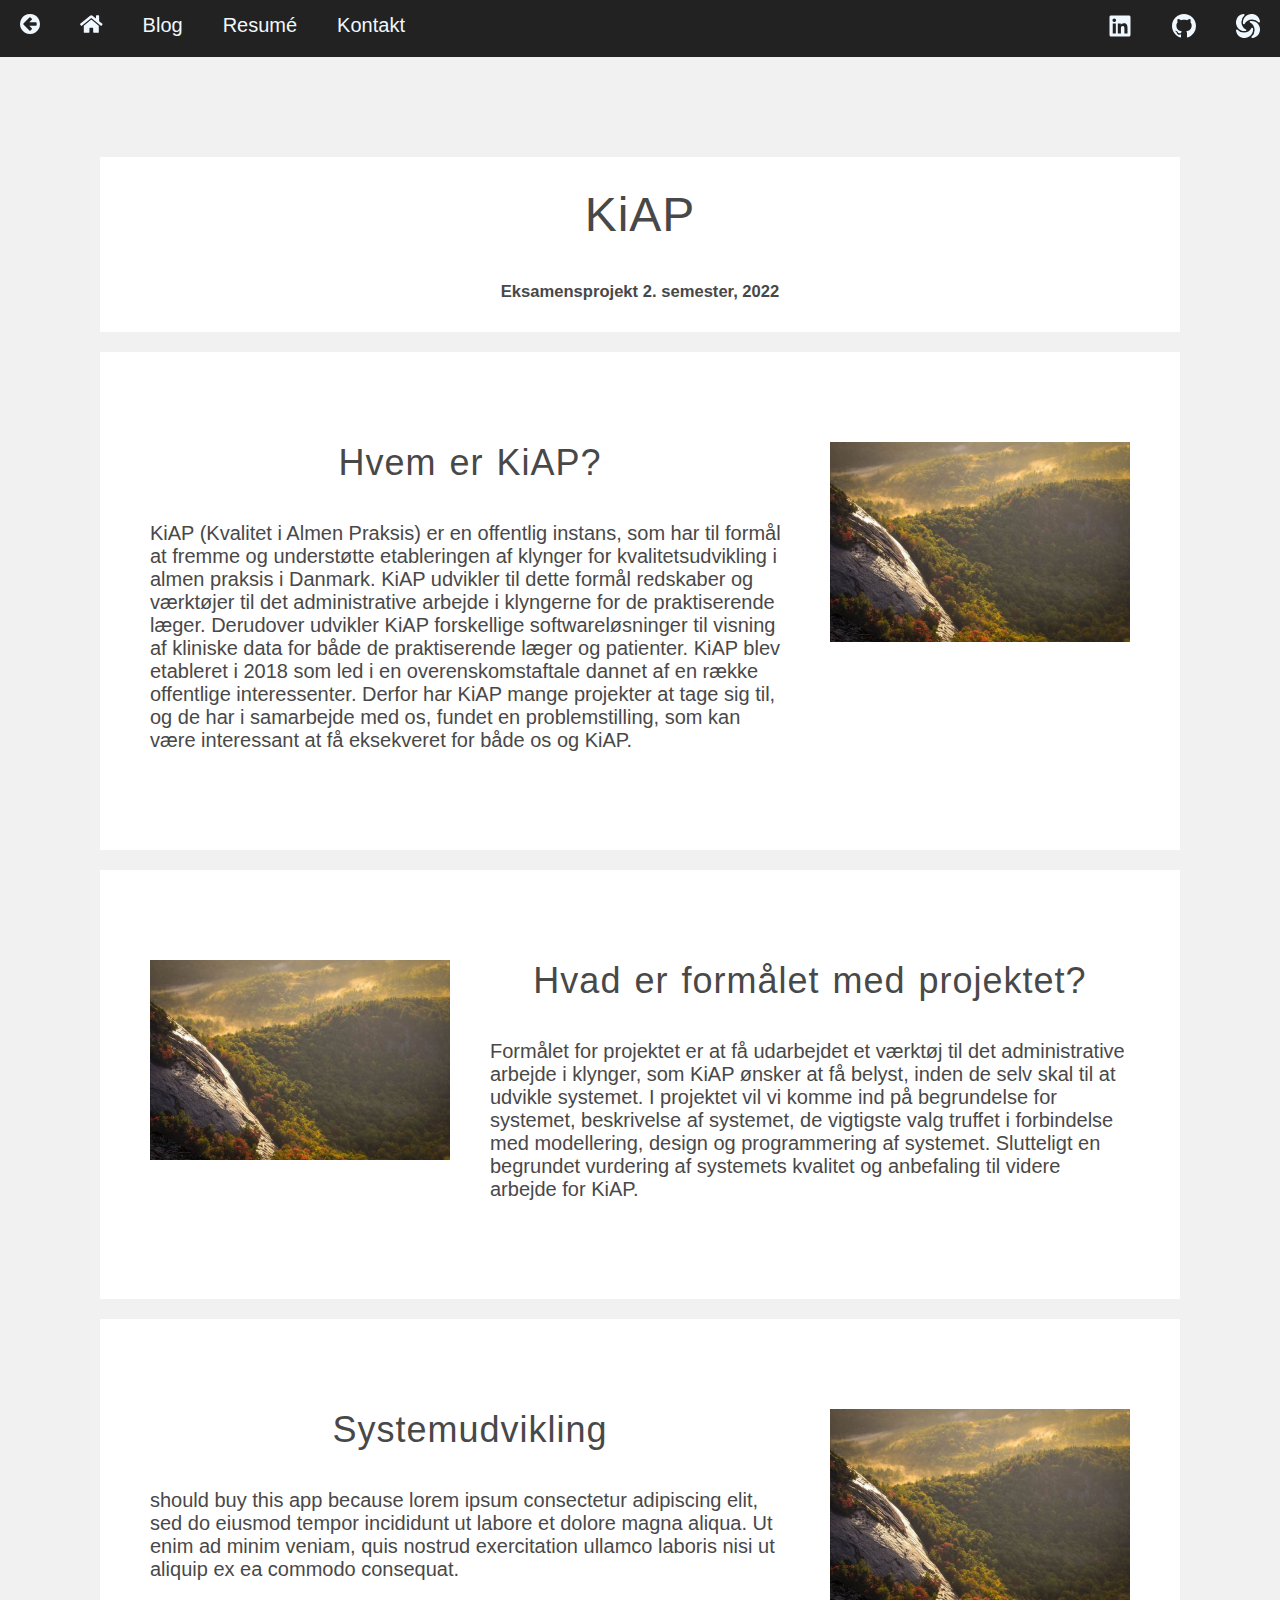
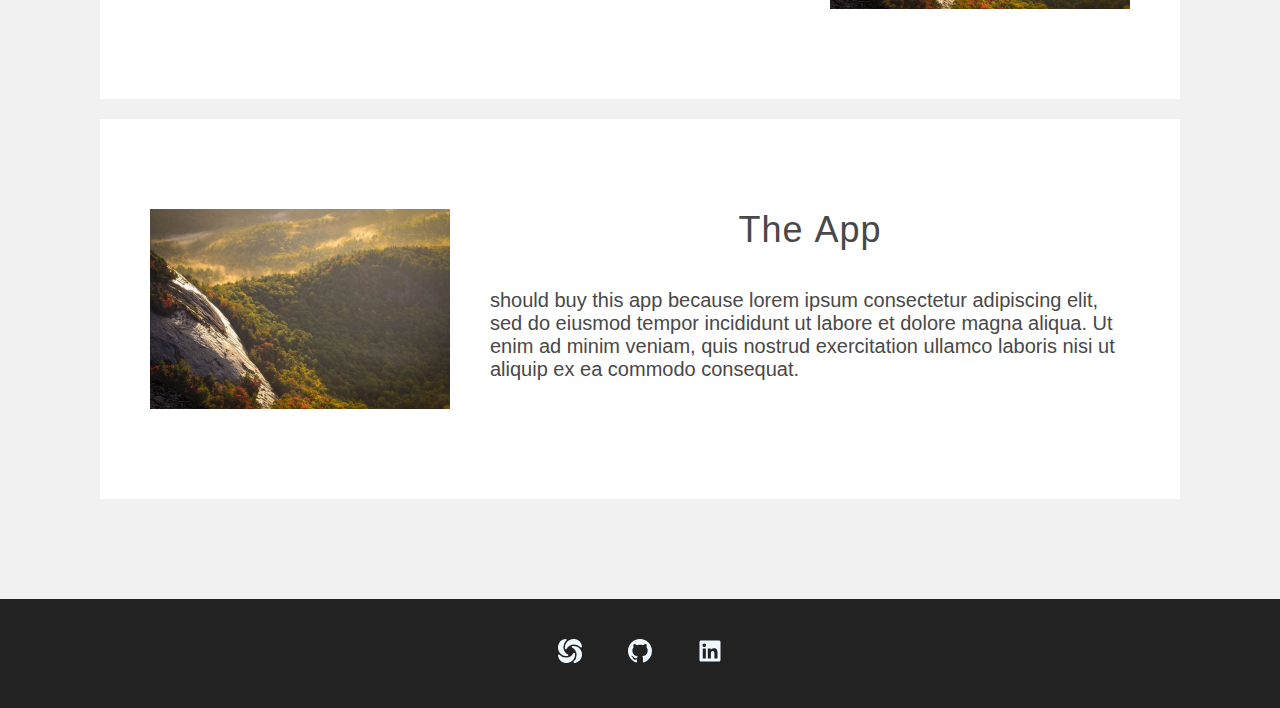
<file: Portfolio/ressources/html/projekt1.html>
<!DOCTYPE html>
<html>

<head>
  <title>Projekt KiAP</title>
  <meta charset="UTF-8">
  <meta name="viewport" content="width=device-width, initial-scale=1">
  <link rel="stylesheet" type="text/css" href="../css/projekter.css">
</head>


<body>

  <nav id="myHeader2">
    <a href="../../index.html#jumpBackToReference"><svg class="icon" xmlns="http://www.w3.org/2000/svg" aria-hidden="true" role="img" width="1em" height="1em" preserveAspectRatio="xMidYMid meet" viewBox="0 0 1536 1536"><path fill="aliceblue" d="M1280 832V704q0-26-19-45t-45-19H714l189-189q19-19 19-45t-19-45l-91-91q-18-18-45-18t-45 18L360 632l-91 91q-18 18-18 45t18 45l91 91l362 362q18 18 45 18t45-18l91-91q18-18 18-45t-18-45L714 896h502q26 0 45-19t19-45zm256-64q0 209-103 385.5T1153.5 1433T768 1536t-385.5-103T103 1153.5T0 768t103-385.5T382.5 103T768 0t385.5 103T1433 382.5T1536 768z"/></svg></a>
    <a href="../../index.html"><svg class="icon" xmlns="http://www.w3.org/2000/svg" aria-hidden="true" role="img" width="1.13em" height="1em" preserveAspectRatio="xMidYMid meet" viewBox="0 0 576 512"><path fill="aliceblue" d="M280.37 148.26L96 300.11V464a16 16 0 0 0 16 16l112.06-.29a16 16 0 0 0 15.92-16V368a16 16 0 0 1 16-16h64a16 16 0 0 1 16 16v95.64a16 16 0 0 0 16 16.05L464 480a16 16 0 0 0 16-16V300L295.67 148.26a12.19 12.19 0 0 0-15.3 0zM571.6 251.47L488 182.56V44.05a12 12 0 0 0-12-12h-56a12 12 0 0 0-12 12v72.61L318.47 43a48 48 0 0 0-61 0L4.34 251.47a12 12 0 0 0-1.6 16.9l25.5 31A12 12 0 0 0 45.15 301l235.22-193.74a12.19 12.19 0 0 1 15.3 0L530.9 301a12 12 0 0 0 16.9-1.6l25.5-31a12 12 0 0 0-1.7-16.93z"/></svg></a>
    <a href="#">Blog</a>
    <a href="#">Resumé</a>
    <a href="../../index.html#jumpToContactLocation">Kontakt</a>
    <a href="#" class="right">
      <svg class="icon" xmlns="http://www.w3.org/2000/svg" aria-hidden="true" role="img" width="1.2em" height="1.2em" preserveAspectRatio="xMidYMid meet" viewBox="0 0 24 24">
        <path fill="aliceblue"
          d="M18.621 16.084a8.483 8.483 0 0 1-2.922 6.427c-.603.53-.19 1.522.613 1.442a9.039 9.039 0 0 0 1.587-.3a8.32 8.32 0 0 0 5.787-5.887a8.555 8.555 0 0 0-8.258-10.832a9.012 9.012 0 0 0-1.045.06c-.794.1-.995 1.161-.29 1.542c2.701 1.452 4.53 4.285 4.53 7.548zM7.906 18.597a8.538 8.538 0 0 1-6.45-2.913c-.532-.6-1.527-.19-1.446.61a8.943 8.943 0 0 0 .3 1.582c.794 2.823 3.064 5.026 5.907 5.766c5.727 1.492 10.87-2.773 10.87-8.229c0-.35-.02-.7-.06-1.04c-.1-.792-1.165-.992-1.547-.29a8.597 8.597 0 0 1-7.574 4.514zM5.382 7.916a8.483 8.483 0 0 1 2.924-6.427c.603-.531.19-1.522-.613-1.442a9.93 9.93 0 0 0-1.598.29A8.339 8.339 0 0 0 .31 6.224a8.555 8.555 0 0 0 8.258 10.832c.352 0 .704-.02 1.045-.06c.794-.1.995-1.162.29-1.542a8.54 8.541 0 0 1-4.52-7.538zm10.72-2.513a8.538 8.538 0 0 1 6.45 2.913c.53.6 1.526.19 1.445-.61a8.945 8.945 0 0 0-.3-1.583C22.902 3.3 20.632 1.098 17.788.357C12.071-1.145 6.928 3.12 6.928 8.576c0 .35.02.7.06 1.041c.1.791 1.168.991 1.549.29A8.58 8.58 0 0 1 16.1 5.404z" />
      </svg>
      <a href="#" class="right">
        <svg class="icon" xmlns="http://www.w3.org/2000/svg" aria-hidden="true" role="img" width="1.2em" height="1.2em" preserveAspectRatio="xMidYMid meet" viewBox="0 0 24 24">
          <path fill="aliceblue" fill-rule="evenodd"
            d="M12 0C5.37 0 0 5.37 0 12c0 5.31 3.435 9.795 8.205 11.385c.6.105.825-.255.825-.57c0-.285-.015-1.23-.015-2.235c-3.015.555-3.795-.735-4.035-1.41c-.135-.345-.72-1.41-1.23-1.695c-.42-.225-1.02-.78-.015-.795c.945-.015 1.62.87 1.845 1.23c1.08 1.815 2.805 1.305 3.495.99c.105-.78.42-1.305.765-1.605c-2.67-.3-5.46-1.335-5.46-5.925c0-1.305.465-2.385 1.23-3.225c-.12-.3-.54-1.53.12-3.18c0 0 1.005-.315 3.3 1.23c.96-.27 1.98-.405 3-.405s2.04.135 3 .405c2.295-1.56 3.3-1.23 3.3-1.23c.66 1.65.24 2.88.12 3.18c.765.84 1.23 1.905 1.23 3.225c0 4.605-2.805 5.625-5.475 5.925c.435.375.81 1.095.81 2.22c0 1.605-.015 2.895-.015 3.3c0 .315.225.69.825.57A12.02 12.02 0 0 0 24 12c0-6.63-5.37-12-12-12Z"
            clip-rule="evenodd" />
        </svg>
      </a>
      <a href="#" class="right">
        <svg class="icon" xmlns="http://www.w3.org/2000/svg" aria-hidden="true" role="img" width="1.2em" height="1.2em" preserveAspectRatio="xMidYMid meet" viewBox="0 0 448 512">
          <path fill="aliceblue"
            d="M416 32H31.9C14.3 32 0 46.5 0 64.3v383.4C0 465.5 14.3 480 31.9 480H416c17.6 0 32-14.5 32-32.3V64.3c0-17.8-14.4-32.3-32-32.3zM135.4 416H69V202.2h66.5V416zm-33.2-243c-21.3 0-38.5-17.3-38.5-38.5S80.9 96 102.2 96c21.2 0 38.5 17.3 38.5 38.5c0 21.3-17.2 38.5-38.5 38.5zm282.1 243h-66.4V312c0-24.8-.5-56.7-34.5-56.7c-34.6 0-39.9 27-39.9 54.9V416h-66.4V202.2h63.7v29.2h.9c8.9-16.8 30.6-34.5 62.9-34.5c67.2 0 79.7 44.3 79.7 101.9V416z" />
        </svg>
      </a>
    </a>
  </nav>

<div class="content">

  <div class="header">
    <h1>KiAP</h1>
    <h5>Eksamensprojekt 2. semester, 2022</h5>
  </div>

  <div class="container">
    <div class="row">
      <div class="column-66">
        <h2><b>Hvem er KiAP?</b></h2>
        <p> KiAP (Kvalitet i Almen Praksis) er en offentlig instans, som har til formål at fremme og understøtte etableringen af klynger for kvalitetsudvikling i almen praksis i Danmark. KiAP udvikler til dette formål redskaber og værktøjer til det administrative arbejde i klyngerne for de praktiserende læger. Derudover udvikler KiAP forskellige softwareløsninger til visning af kliniske data for både de praktiserende læger og patienter. KiAP blev etableret i 2018 som led i en overenskomstaftale dannet af en række offentlige interessenter. Derfor har KiAP mange projekter at tage sig til, og de har i samarbejde med os, fundet en problemstilling, som kan være interessant at få eksekveret for både os og KiAP. </p>
      </div>
      <div class="column-33">
        <div class="img-container">
          <img class="image" src="../img/nature.jpg" alt="" style="width:100%">
          <div class="middle">
            <div class="text show-modal"><b>KiAP</b><br><span>Eksamensprojekt 2. semester</span><br><br><svg xmlns="http://www.w3.org/2000/svg" aria-hidden="true" role="img" width="1.5em" height="1.5em" preserveAspectRatio="xMidYMid meet"
                viewBox="0 0 256 256">
                <circle cx="128" cy="128" r="128" fill="#05930C" />
                <path fill="#FFF" fill-opacity=".1" d="m38.903 36.1l180.833 181.166C196.483 241.16 163.974 256 128 256C57.308 256 0 198.692 0 128c0-36.06 14.91-68.636 38.903-91.9Z" />
                <path fill="#FFF"
                  d="M121.72 174.2a59.12 59.12 0 0 1-28 5.92a44.92 44.92 0 0 1-34.44-13.84a51.12 51.12 0 0 1-12.92-36.36a53.56 53.56 0 0 1 14.56-39.08A49.4 49.4 0 0 1 97.96 76a59.2 59.2 0 0 1 23.76 4v12.6a48 48 0 0 0-24-6.04a36.68 36.68 0 0 0-28 11.6a43.72 43.72 0 0 0-10.8 31A41.6 41.6 0 0 0 69 158.52a34.32 34.32 0 0 0 26.48 10.92a49.68 49.68 0 0 0 26.28-6.76l-.04 11.52Zm89.32-68.36l-1.6 7.44h-18.4l-4.4 21.12h19.76l-1.88 7.44h-19.36l-6.2 28h-8.84l6.04-28h-17.6l-5.92 28H144l5.92-28h-18.56l1.4-7.44h18.64l4.28-21.08H136.2l1.48-7.44h19.48l5.92-28.28H172l-5.92 28.28h17.72l6.04-28.28h8.64l-5.92 28.28l18.48-.04Zm-28.68 7.44H164.6L160 134.4h17.84l4.52-21.12Z" />
              </svg> <svg xmlns="http://www.w3.org/2000/svg" aria-hidden="true" role="img" width="1.5em" height="1.5em" preserveAspectRatio="xMidYMid meet" viewBox="0 0 32 32">
                <path fill="currentColor"
                  d="M16 14c3.256 0 6.3-.596 8.606-1.644c.823-.374 1.668-.865 2.394-1.48V25c0 2.761-4.925 5-11 5S5 27.761 5 25V10.876c.726.615 1.571 1.106 2.394 1.48C9.7 13.404 12.744 14 16 14ZM5 7c0-2.761 4.925-5 11-5s11 2.239 11 5s-4.925 5-11 5S5 9.761 5 7Z" />
              </svg></div>
          </div>
        </div>
      </div>
    </div>
  </div>

  <div class="container">
    <div class="row">
      <div class="column-33">
        <div class="img-container">
          <img class="image" src="../img/nature.jpg" alt="" style="width:100%">
          <div class="middle">
            <div class="text show-modal"><b>KiAP</b><br><span>Eksamensprojekt 2. semester</span><br><br><svg xmlns="http://www.w3.org/2000/svg" aria-hidden="true" role="img" width="1.5em" height="1.5em" preserveAspectRatio="xMidYMid meet"
                viewBox="0 0 256 256">
                <circle cx="128" cy="128" r="128" fill="#05930C" />
                <path fill="#FFF" fill-opacity=".1" d="m38.903 36.1l180.833 181.166C196.483 241.16 163.974 256 128 256C57.308 256 0 198.692 0 128c0-36.06 14.91-68.636 38.903-91.9Z" />
                <path fill="#FFF"
                  d="M121.72 174.2a59.12 59.12 0 0 1-28 5.92a44.92 44.92 0 0 1-34.44-13.84a51.12 51.12 0 0 1-12.92-36.36a53.56 53.56 0 0 1 14.56-39.08A49.4 49.4 0 0 1 97.96 76a59.2 59.2 0 0 1 23.76 4v12.6a48 48 0 0 0-24-6.04a36.68 36.68 0 0 0-28 11.6a43.72 43.72 0 0 0-10.8 31A41.6 41.6 0 0 0 69 158.52a34.32 34.32 0 0 0 26.48 10.92a49.68 49.68 0 0 0 26.28-6.76l-.04 11.52Zm89.32-68.36l-1.6 7.44h-18.4l-4.4 21.12h19.76l-1.88 7.44h-19.36l-6.2 28h-8.84l6.04-28h-17.6l-5.92 28H144l5.92-28h-18.56l1.4-7.44h18.64l4.28-21.08H136.2l1.48-7.44h19.48l5.92-28.28H172l-5.92 28.28h17.72l6.04-28.28h8.64l-5.92 28.28l18.48-.04Zm-28.68 7.44H164.6L160 134.4h17.84l4.52-21.12Z" />
              </svg> <svg xmlns="http://www.w3.org/2000/svg" aria-hidden="true" role="img" width="1.5em" height="1.5em" preserveAspectRatio="xMidYMid meet" viewBox="0 0 32 32">
                <path fill="currentColor"
                  d="M16 14c3.256 0 6.3-.596 8.606-1.644c.823-.374 1.668-.865 2.394-1.48V25c0 2.761-4.925 5-11 5S5 27.761 5 25V10.876c.726.615 1.571 1.106 2.394 1.48C9.7 13.404 12.744 14 16 14ZM5 7c0-2.761 4.925-5 11-5s11 2.239 11 5s-4.925 5-11 5S5 9.761 5 7Z" />
              </svg></div>
          </div>
        </div>
      </div>
      <div class="column-66">
        <h2><b>Hvad er formålet med projektet?</b></h2>
        <p> Formålet for projektet er at få udarbejdet et værktøj til det administrative arbejde i klynger, som KiAP ønsker at få belyst, inden de selv skal til at udvikle systemet. I projektet vil vi komme ind på begrundelse for systemet, beskrivelse af systemet, de vigtigste valg truffet i forbindelse med modellering, design og programmering af systemet. Slutteligt en begrundet vurdering af systemets kvalitet og anbefaling til videre arbejde for KiAP. </p>
      </div>
    </div>
  </div>


    <div class="container">
      <div class="row">
        <div class="column-66">
          <h2><b>Systemudvikling</b></h2>
          <p> should buy this app because lorem ipsum consectetur adipiscing elit, sed do eiusmod tempor incididunt ut labore et dolore magna aliqua. Ut enim ad minim veniam, quis nostrud exercitation ullamco laboris nisi ut aliquip ex ea commodo
            consequat.</p>
        </div>
        <div class="column-33">
          <div class="img-container">
            <img class="image" src="../img/nature.jpg" alt="" style="width:100%">
            <div class="middle">
              <div class="text show-modal"><b>KiAP</b><br><span>Eksamensprojekt 2. semester</span><br><br><svg xmlns="http://www.w3.org/2000/svg" aria-hidden="true" role="img" width="1.5em" height="1.5em" preserveAspectRatio="xMidYMid meet"
                  viewBox="0 0 256 256">
                  <circle cx="128" cy="128" r="128" fill="#05930C" />
                  <path fill="#FFF" fill-opacity=".1" d="m38.903 36.1l180.833 181.166C196.483 241.16 163.974 256 128 256C57.308 256 0 198.692 0 128c0-36.06 14.91-68.636 38.903-91.9Z" />
                  <path fill="#FFF"
                    d="M121.72 174.2a59.12 59.12 0 0 1-28 5.92a44.92 44.92 0 0 1-34.44-13.84a51.12 51.12 0 0 1-12.92-36.36a53.56 53.56 0 0 1 14.56-39.08A49.4 49.4 0 0 1 97.96 76a59.2 59.2 0 0 1 23.76 4v12.6a48 48 0 0 0-24-6.04a36.68 36.68 0 0 0-28 11.6a43.72 43.72 0 0 0-10.8 31A41.6 41.6 0 0 0 69 158.52a34.32 34.32 0 0 0 26.48 10.92a49.68 49.68 0 0 0 26.28-6.76l-.04 11.52Zm89.32-68.36l-1.6 7.44h-18.4l-4.4 21.12h19.76l-1.88 7.44h-19.36l-6.2 28h-8.84l6.04-28h-17.6l-5.92 28H144l5.92-28h-18.56l1.4-7.44h18.64l4.28-21.08H136.2l1.48-7.44h19.48l5.92-28.28H172l-5.92 28.28h17.72l6.04-28.28h8.64l-5.92 28.28l18.48-.04Zm-28.68 7.44H164.6L160 134.4h17.84l4.52-21.12Z" />
                </svg> <svg xmlns="http://www.w3.org/2000/svg" aria-hidden="true" role="img" width="1.5em" height="1.5em" preserveAspectRatio="xMidYMid meet" viewBox="0 0 32 32">
                  <path fill="currentColor"
                    d="M16 14c3.256 0 6.3-.596 8.606-1.644c.823-.374 1.668-.865 2.394-1.48V25c0 2.761-4.925 5-11 5S5 27.761 5 25V10.876c.726.615 1.571 1.106 2.394 1.48C9.7 13.404 12.744 14 16 14ZM5 7c0-2.761 4.925-5 11-5s11 2.239 11 5s-4.925 5-11 5S5 9.761 5 7Z" />
                </svg></div>
            </div>
          </div>
        </div>
      </div>
    </div>

    <div class="container">
      <div class="row">
        <div class="column-33">
          <div class="img-container">
            <img class="image" src="../img/nature.jpg" alt="" style="width:100%">
            <div class="middle">
              <div class="text show-modal"><b>KiAP</b><br><span>Eksamensprojekt 2. semester</span><br><br><svg xmlns="http://www.w3.org/2000/svg" aria-hidden="true" role="img" width="1.5em" height="1.5em" preserveAspectRatio="xMidYMid meet"
                  viewBox="0 0 256 256">
                  <circle cx="128" cy="128" r="128" fill="#05930C" />
                  <path fill="#FFF" fill-opacity=".1" d="m38.903 36.1l180.833 181.166C196.483 241.16 163.974 256 128 256C57.308 256 0 198.692 0 128c0-36.06 14.91-68.636 38.903-91.9Z" />
                  <path fill="#FFF"
                    d="M121.72 174.2a59.12 59.12 0 0 1-28 5.92a44.92 44.92 0 0 1-34.44-13.84a51.12 51.12 0 0 1-12.92-36.36a53.56 53.56 0 0 1 14.56-39.08A49.4 49.4 0 0 1 97.96 76a59.2 59.2 0 0 1 23.76 4v12.6a48 48 0 0 0-24-6.04a36.68 36.68 0 0 0-28 11.6a43.72 43.72 0 0 0-10.8 31A41.6 41.6 0 0 0 69 158.52a34.32 34.32 0 0 0 26.48 10.92a49.68 49.68 0 0 0 26.28-6.76l-.04 11.52Zm89.32-68.36l-1.6 7.44h-18.4l-4.4 21.12h19.76l-1.88 7.44h-19.36l-6.2 28h-8.84l6.04-28h-17.6l-5.92 28H144l5.92-28h-18.56l1.4-7.44h18.64l4.28-21.08H136.2l1.48-7.44h19.48l5.92-28.28H172l-5.92 28.28h17.72l6.04-28.28h8.64l-5.92 28.28l18.48-.04Zm-28.68 7.44H164.6L160 134.4h17.84l4.52-21.12Z" />
                </svg> <svg xmlns="http://www.w3.org/2000/svg" aria-hidden="true" role="img" width="1.5em" height="1.5em" preserveAspectRatio="xMidYMid meet" viewBox="0 0 32 32">
                  <path fill="currentColor"
                    d="M16 14c3.256 0 6.3-.596 8.606-1.644c.823-.374 1.668-.865 2.394-1.48V25c0 2.761-4.925 5-11 5S5 27.761 5 25V10.876c.726.615 1.571 1.106 2.394 1.48C9.7 13.404 12.744 14 16 14ZM5 7c0-2.761 4.925-5 11-5s11 2.239 11 5s-4.925 5-11 5S5 9.761 5 7Z" />
                </svg></div>
            </div>
          </div>
        </div>
        <div class="column-66">
          <h2><b>The App</b></h2>
          <p> should buy this app because lorem ipsum consectetur adipiscing elit, sed do eiusmod tempor incididunt ut labore et dolore magna aliqua. Ut enim ad minim veniam, quis nostrud exercitation ullamco laboris nisi ut aliquip ex ea commodo
            consequat.</p>
        </div>
      </div>
    </div>
</div>

<footer>
  <div class="icon-footer">
  <a href="#" class="icon-middle">
    <svg class="icon" xmlns="http://www.w3.org/2000/svg" aria-hidden="true" role="img" width="1.2em" height="1.2em" preserveAspectRatio="xMidYMid meet" viewBox="0 0 24 24">
      <path fill="aliceblue"
        d="M18.621 16.084a8.483 8.483 0 0 1-2.922 6.427c-.603.53-.19 1.522.613 1.442a9.039 9.039 0 0 0 1.587-.3a8.32 8.32 0 0 0 5.787-5.887a8.555 8.555 0 0 0-8.258-10.832a9.012 9.012 0 0 0-1.045.06c-.794.1-.995 1.161-.29 1.542c2.701 1.452 4.53 4.285 4.53 7.548zM7.906 18.597a8.538 8.538 0 0 1-6.45-2.913c-.532-.6-1.527-.19-1.446.61a8.943 8.943 0 0 0 .3 1.582c.794 2.823 3.064 5.026 5.907 5.766c5.727 1.492 10.87-2.773 10.87-8.229c0-.35-.02-.7-.06-1.04c-.1-.792-1.165-.992-1.547-.29a8.597 8.597 0 0 1-7.574 4.514zM5.382 7.916a8.483 8.483 0 0 1 2.924-6.427c.603-.531.19-1.522-.613-1.442a9.93 9.93 0 0 0-1.598.29A8.339 8.339 0 0 0 .31 6.224a8.555 8.555 0 0 0 8.258 10.832c.352 0 .704-.02 1.045-.06c.794-.1.995-1.162.29-1.542a8.54 8.541 0 0 1-4.52-7.538zm10.72-2.513a8.538 8.538 0 0 1 6.45 2.913c.53.6 1.526.19 1.445-.61a8.945 8.945 0 0 0-.3-1.583C22.902 3.3 20.632 1.098 17.788.357C12.071-1.145 6.928 3.12 6.928 8.576c0 .35.02.7.06 1.041c.1.791 1.168.991 1.549.29A8.58 8.58 0 0 1 16.1 5.404z" />
    </svg>
    <a href="#" class="icon-middle">
      <svg class="icon" xmlns="http://www.w3.org/2000/svg" aria-hidden="true" role="img" width="1.2em" height="1.2em" preserveAspectRatio="xMidYMid meet" viewBox="0 0 24 24">
        <path fill="aliceblue" fill-rule="evenodd"
          d="M12 0C5.37 0 0 5.37 0 12c0 5.31 3.435 9.795 8.205 11.385c.6.105.825-.255.825-.57c0-.285-.015-1.23-.015-2.235c-3.015.555-3.795-.735-4.035-1.41c-.135-.345-.72-1.41-1.23-1.695c-.42-.225-1.02-.78-.015-.795c.945-.015 1.62.87 1.845 1.23c1.08 1.815 2.805 1.305 3.495.99c.105-.78.42-1.305.765-1.605c-2.67-.3-5.46-1.335-5.46-5.925c0-1.305.465-2.385 1.23-3.225c-.12-.3-.54-1.53.12-3.18c0 0 1.005-.315 3.3 1.23c.96-.27 1.98-.405 3-.405s2.04.135 3 .405c2.295-1.56 3.3-1.23 3.3-1.23c.66 1.65.24 2.88.12 3.18c.765.84 1.23 1.905 1.23 3.225c0 4.605-2.805 5.625-5.475 5.925c.435.375.81 1.095.81 2.22c0 1.605-.015 2.895-.015 3.3c0 .315.225.69.825.57A12.02 12.02 0 0 0 24 12c0-6.63-5.37-12-12-12Z"
          clip-rule="evenodd" />
      </svg>
    </a>
    <a href="#" class="icon-middle">
      <svg class="icon" xmlns="http://www.w3.org/2000/svg" aria-hidden="true" role="img" width="1.2em" height="1.2em" preserveAspectRatio="xMidYMid meet" viewBox="0 0 448 512">
        <path fill="aliceblue"
          d="M416 32H31.9C14.3 32 0 46.5 0 64.3v383.4C0 465.5 14.3 480 31.9 480H416c17.6 0 32-14.5 32-32.3V64.3c0-17.8-14.4-32.3-32-32.3zM135.4 416H69V202.2h66.5V416zm-33.2-243c-21.3 0-38.5-17.3-38.5-38.5S80.9 96 102.2 96c21.2 0 38.5 17.3 38.5 38.5c0 21.3-17.2 38.5-38.5 38.5zm282.1 243h-66.4V312c0-24.8-.5-56.7-34.5-56.7c-34.6 0-39.9 27-39.9 54.9V416h-66.4V202.2h63.7v29.2h.9c8.9-16.8 30.6-34.5 62.9-34.5c67.2 0 79.7 44.3 79.7 101.9V416z" />
      </svg>
    </a>
  </a>
  </div>
</footer>



  <script src="../js/projekter.js"></script>
</body>

</html>
</file>
<file: Portfolio/ressources/css/projekter.css>
@import url("styles.css");
@import url("queries.css");


html {
    background-color: #f1f1f1;
    color: #494848;
    font-family: Arial, Helvetica, sans-serif;
    font-weight: 300;
    font-size: 20px;
    text-rendering: optimizeLegibility;
    scroll-behavior: smooth;
}

body {
  font-family: Arial;
  background: #f1f1f1;
}

.content {
  margin: 5rem;
}

h1 {
  color: #494848;
}

/* Header/Blog Title */
.header {
  text-align: center;
}

.header,
.container {
  padding: 30px;
  background: white;
}

.container {
  margin-top: 20px;
}
.row {
  padding-top: 2rem;
  padding-bottom: 2rem;
}


.row:after {
  content: "";
  display: table;
  clear: both
}

.column-66 {
  float: left;
  width: 66.66666%;
  padding: 20px;
}

.column-33 {
  float: left;
  width: 33.33333%;
  padding: 20px;
}








.sticky2 {
  position: fixed;
  z-index: 3;
  top: 0;
  width: 100%;
}

.sticky2 + .content {
  padding-top: 102px;
}

@media screen and (max-width: 1000px) {
  .column-66,
  .column-33 {
    width: 100%;
    text-align: center;
  }
  img {
    margin: auto;
  }

  .content {
    margin:2rem;
  }
}
</file>
